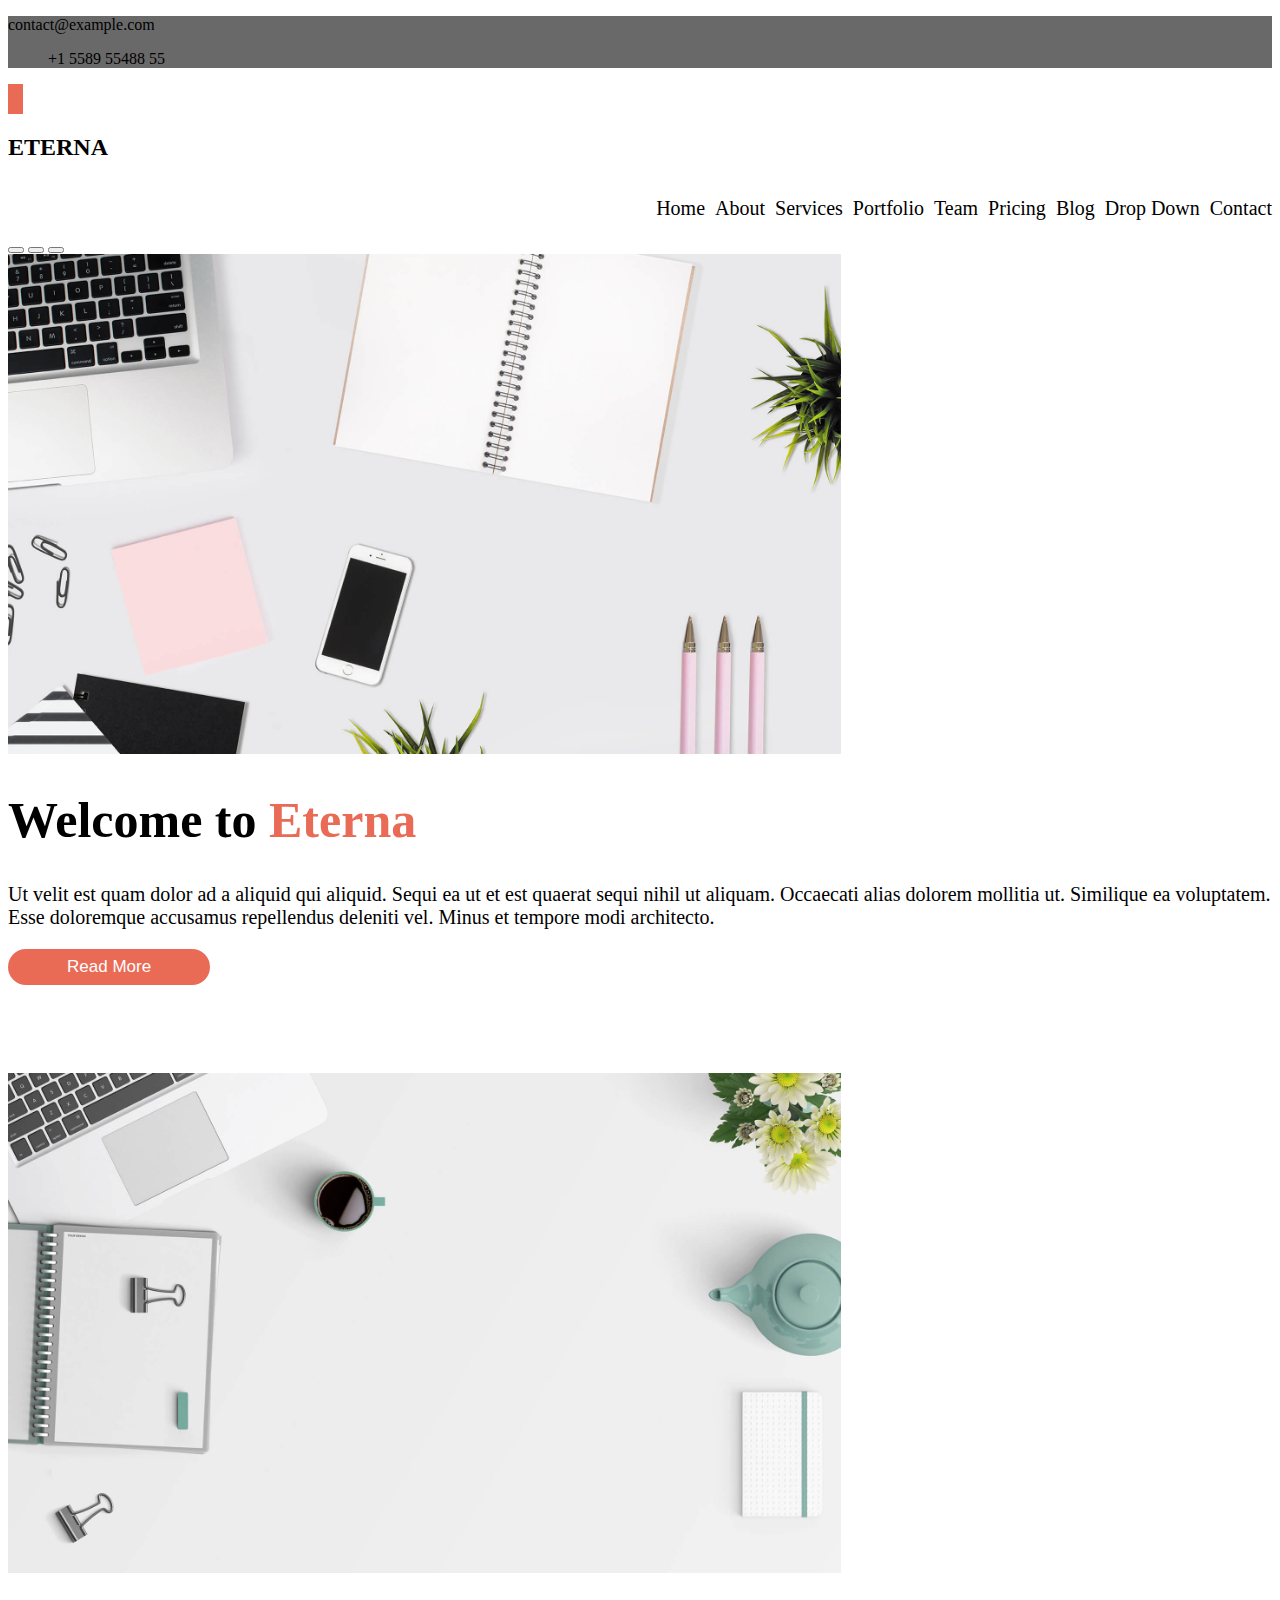
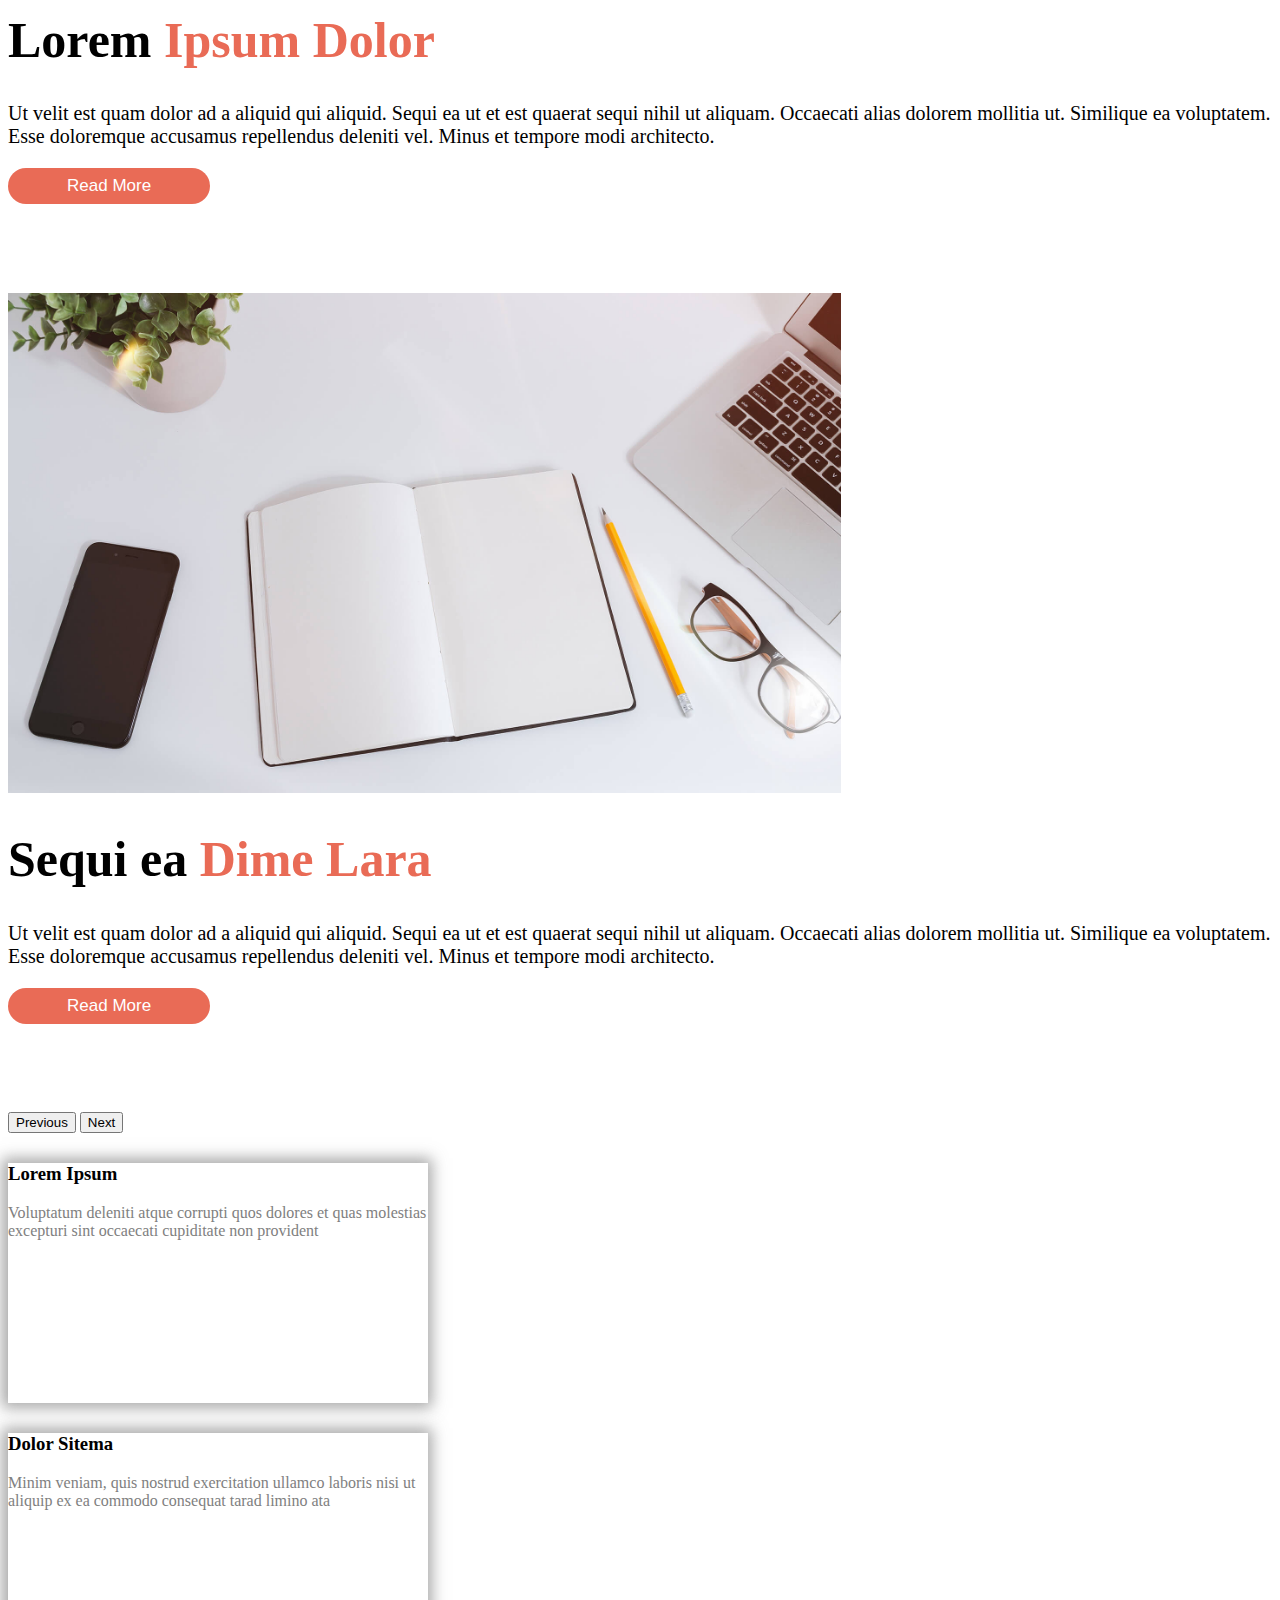
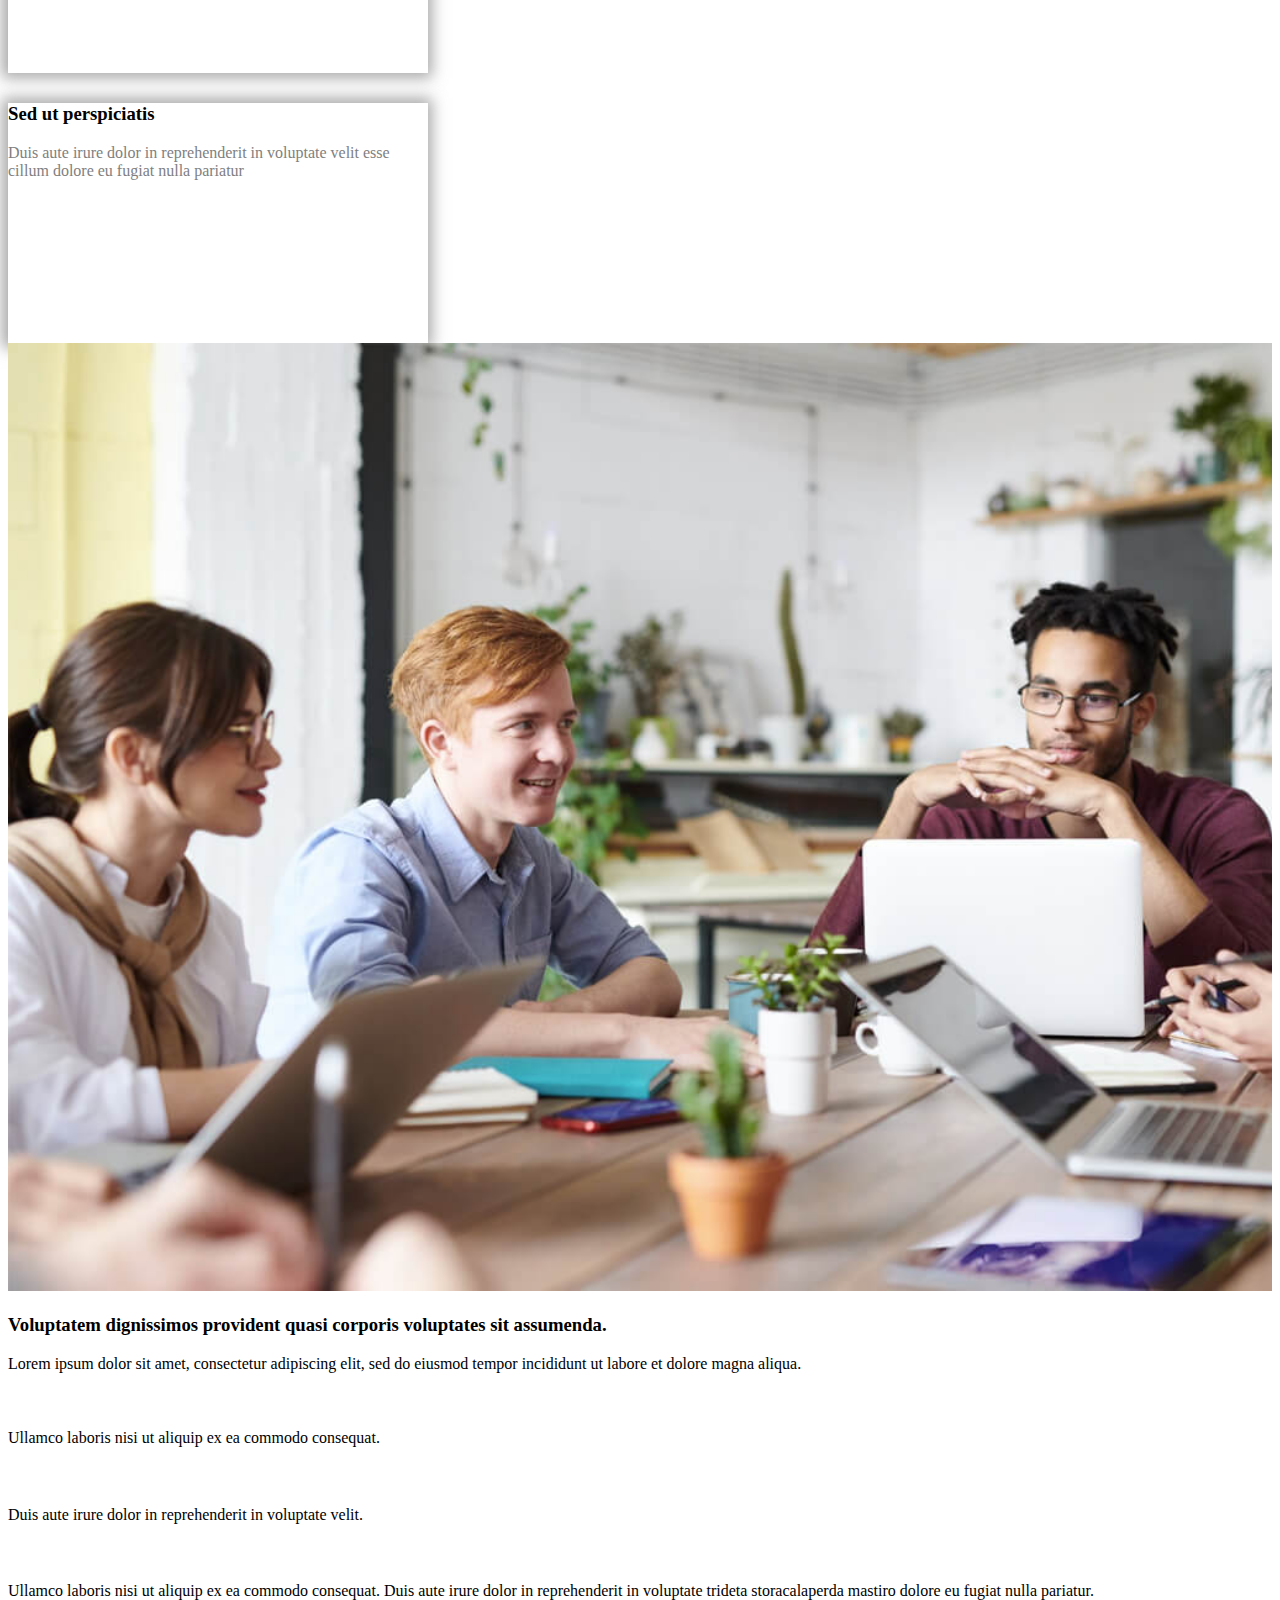
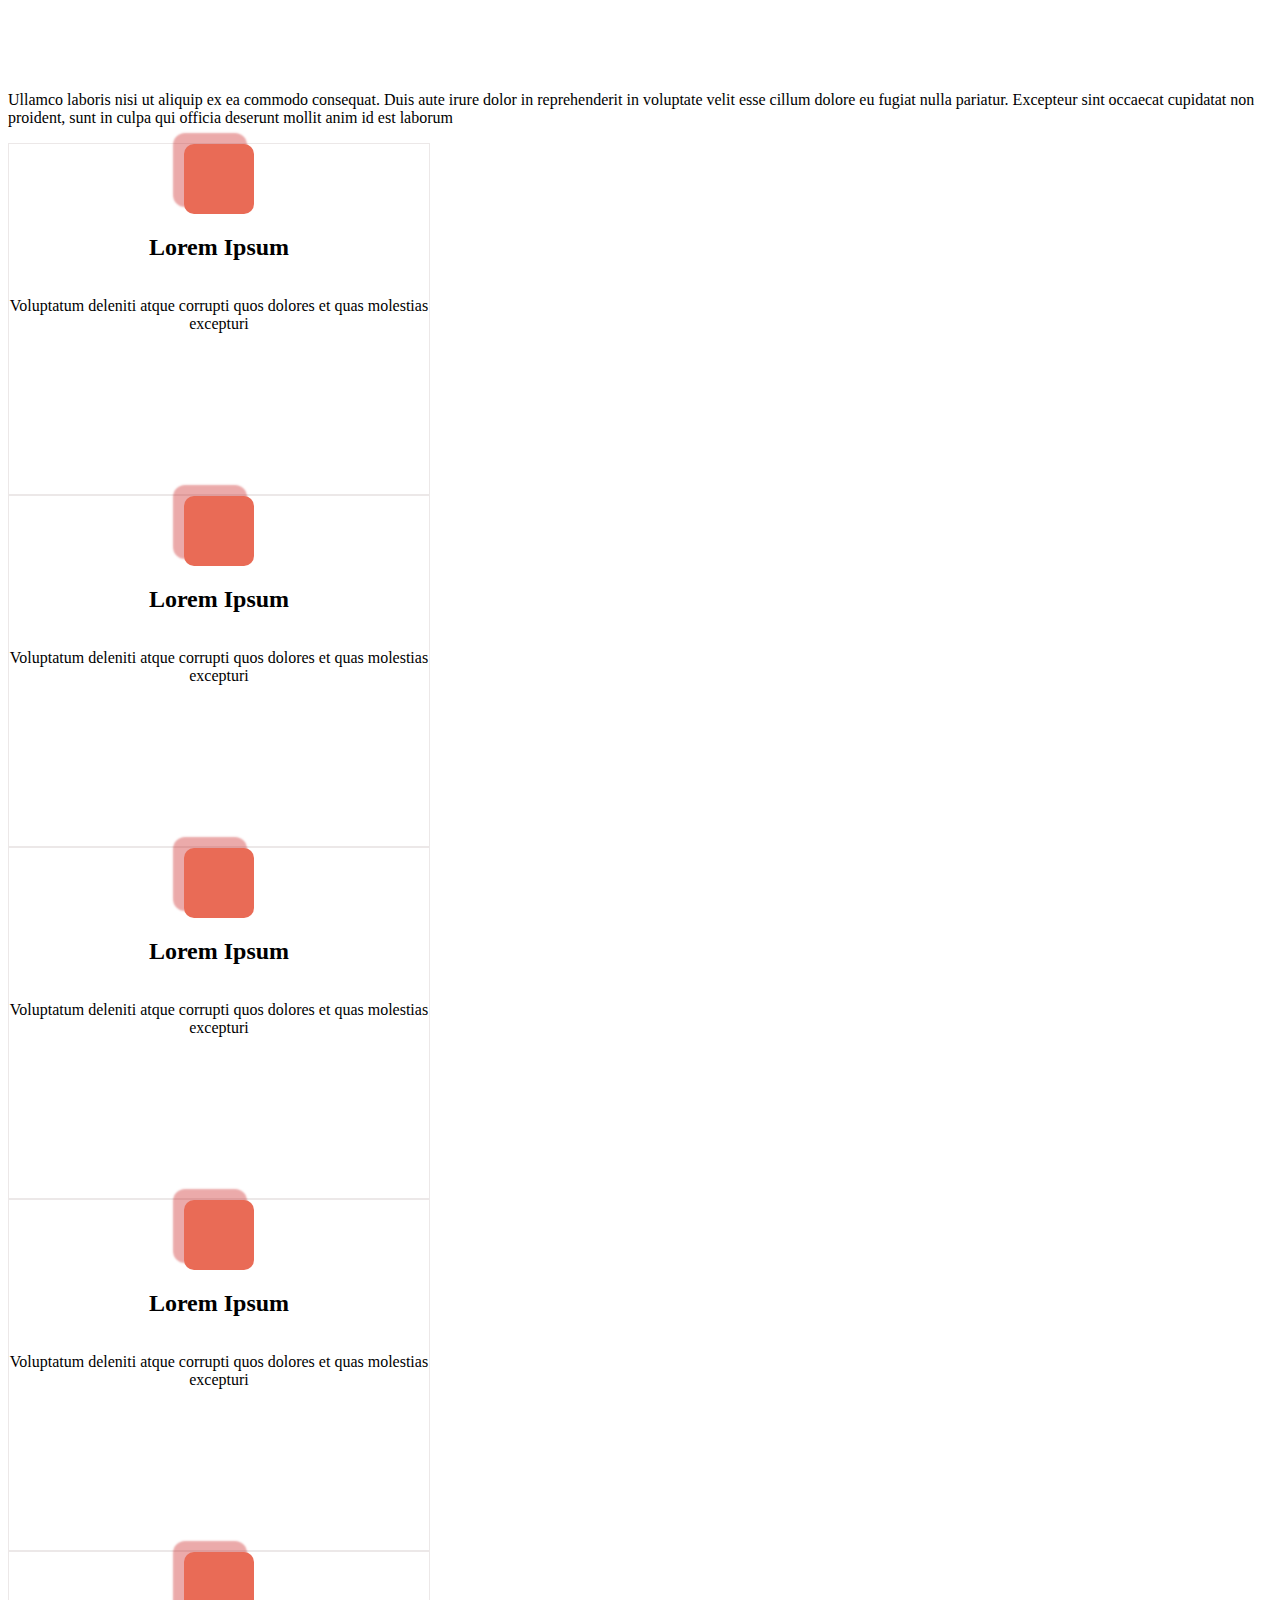
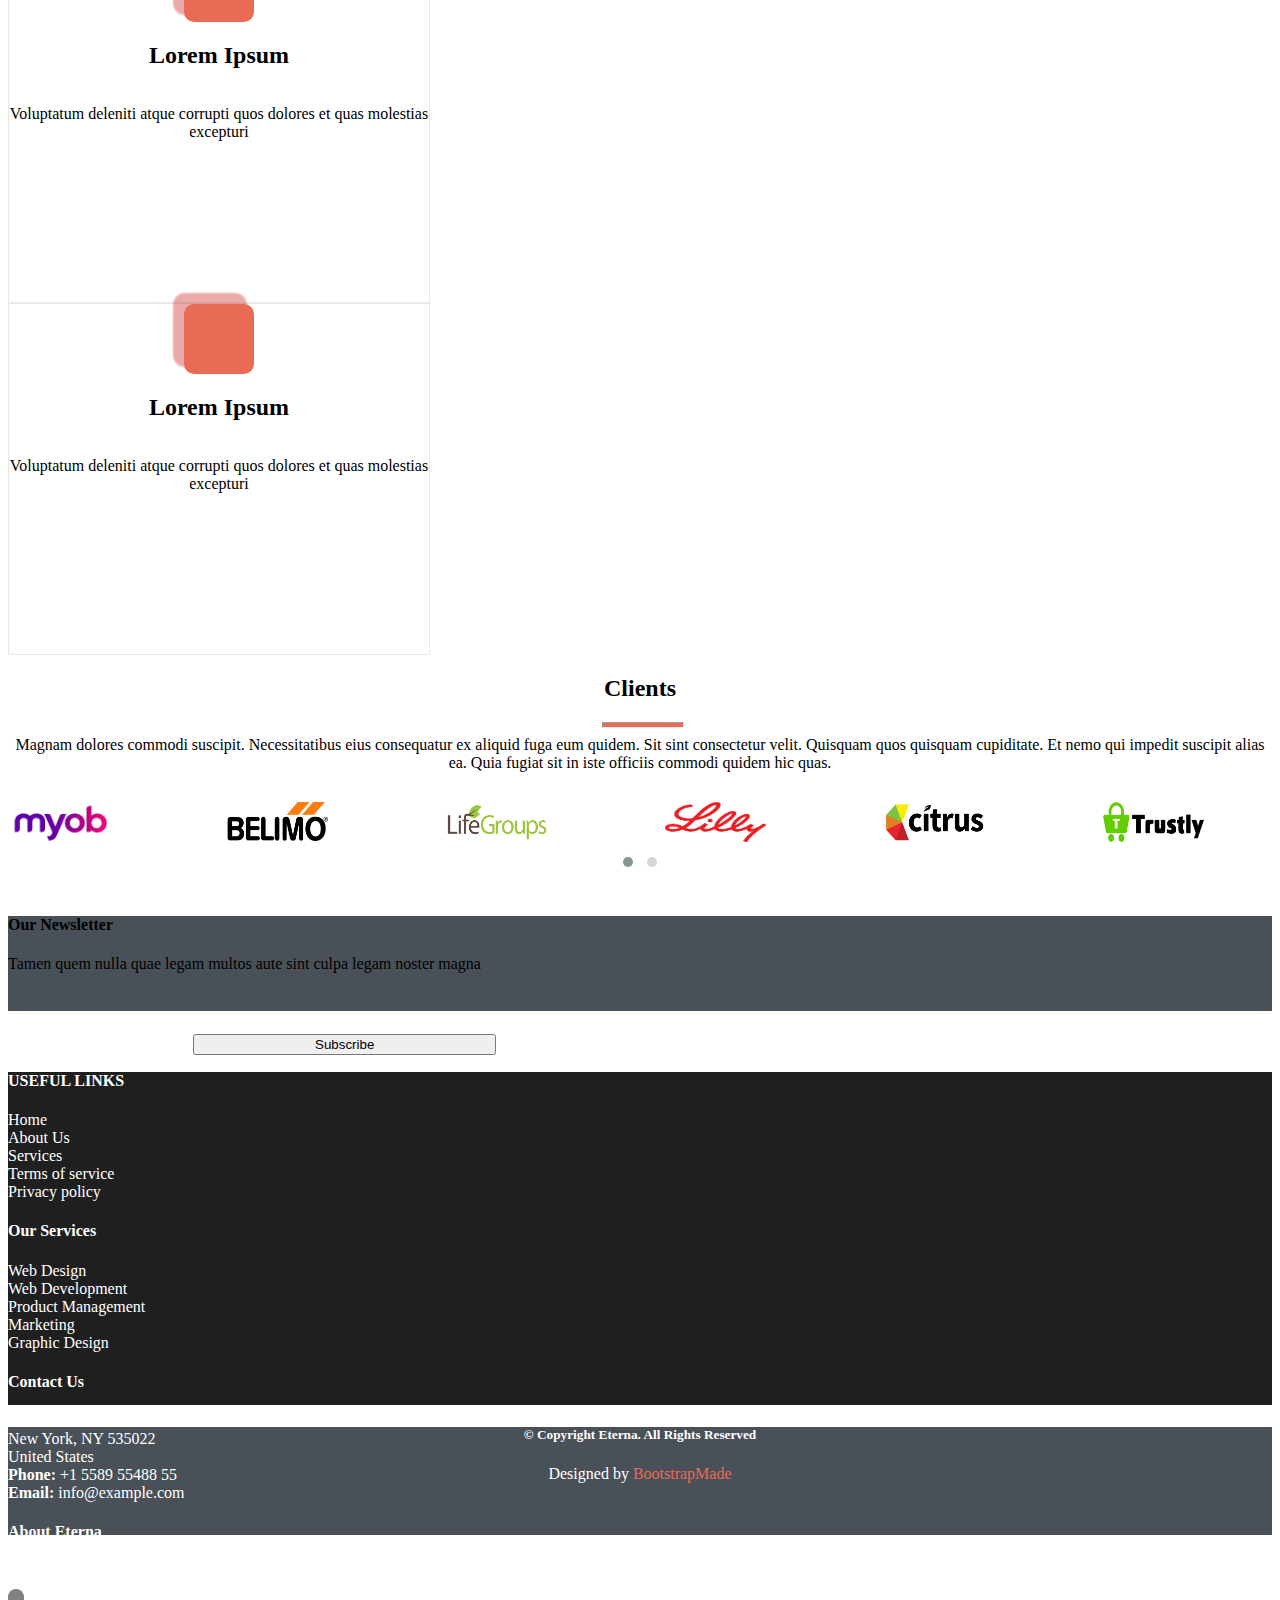
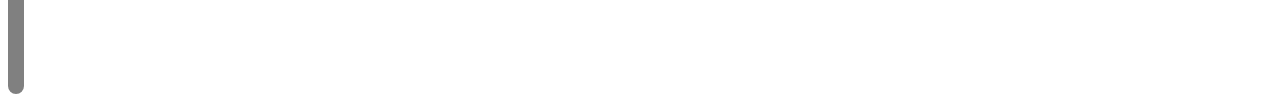
<file: Index.html>
<!DOCTYPE html>
<html lang="en">
<head>
    <meta charset="UTF-8">
    <meta http-equiv="X-UA-Compatible" content="IE=edge">
    <meta name="viewport" content="width=device-width, initial-scale=1.0">
    <link rel="stylesheet" href="https://cdnjs.cloudflare.com/ajax/libs/font-awesome/6.1.1/css/all.min.css" integrity="sha512-KfkfwYDsLkIlwQp6LFnl8zNdLGxu9YAA1QvwINks4PhcElQSvqcyVLLD9aMhXd13uQjoXtEKNosOWaZqXgel0g==" crossorigin="anonymous" referrerpolicy="no-referrer" />
    <link href="https://cdn.jsdelivr.net/npm/bootstrap@5.1.3/dist/css/bootstrap.min.css" rel="stylesheet" integrity="sha384-1BmE4kWBq78iYhFldvKuhfTAU6auU8tT94WrHftjDbrCEXSU1oBoqyl2QvZ6jIW3" crossorigin="anonymous">
    <link rel="stylesheet" href="./assets/scss/assets/css/owl.carousel.min.css">
    <link rel="stylesheet" href="./assets/scss/assets/css/owl.theme.default.min.css">
    <link rel="stylesheet" href="./assets/scss/assets/css/style.css">
    <title>Document</title>
</head>
<body>
    <!-- header section begin -->
    <header>
        <section class="header_top d-flex"> 
        <div class="container">
            <div class="row">        
                    <div class="col-lg-4 col-md-12 col-sm-12 header_contact d-flex justify-content-start mt-2">
                        <ul class="mail d-flex">
                            <li><i class="fa-regular fa-envelope"></i></li>
                            <li><a href="">contact@example.com</a></li>
                        </ul>
                        <ul class="tel d-flex">
                            <li><i class="fa-solid fa-mobile-screen-button"></i></li>
                            <li>+1 5589 55488 55</li>
                        </ul>
                    </div>
                    <div class="col-lg-8 social_media mt-2">
                        <ul class="social d-flex justify-content-end">
                            <li><a href=""><i class="fa-brands fa-twitter"></i></a></li>
                            <li><a href=""><i class="fa-brands fa-facebook"></i></a></li>
                            <li><a href=""><i class="fa-brands fa-instagram"></i></a></li>
                            <li><a href=""><i class="fa-brands fa-invision"></i></a></li>
                        </ul>
                    </div>
                </div>
            </section>
            <section class="header_nav d-flex justify-content-between">
                <div class="container">
                    <div class="row">
                        <div class="col-lg-4 logo d-flex justify-content-start">
                            <div class="line"></div>
                            <h2>ETERNA</h2>
                        </div>
                        <div class="col-lg-8 navbar">
                            <ul class="navbar_link">
                                <li><a href="Index.html">Home</a></li>
                                <li><a href="">About</a></li>
                                <li><a href="services.html">Services</a></li>
                                <li><a href="">Portfolio</a></li>
                                <li><a href="">Team</a></li>
                                <li><a href="">Pricing</a></li>
                                <li><a href="">Blog</a></li>
                                <li class="dropdown"><a href="">Drop Down<i class="fa-solid fa-angle-down"></i></a>
                                    <ul class="downmenu">
                                        <li><a href="">Drop Down 1</a></li>
                                        <li class="dropmenu"><a href="">Deep Drop Down<i class="fa-solid fa-angle-right"></i></a>
                                            <ul class="deepmenu">
                                                <li><a href="">Drop Down 1</a></li>
                                                <li><a href="">Drop Down 2</a></li>
                                            </ul>
                                        </li>
                                        <li><a href="">Drop Down 2</a></li>
                                    </ul>
                                </li>
                                <li><a href="">Contact</a></li>
                            </ul>
                        </div>
                    </div>
                </div>   
            </section>
    </header>
    <!-- header section end -->
    <!-- main section begin -->
    <main>
        <section id="slider">
            <div id="carouselExampleCaptions" class="carousel slide" data-bs-ride="carousel">
                <div class="carousel-indicators">
                  <button type="button" data-bs-target="#carouselExampleCaptions" data-bs-slide-to="0" class="active" aria-current="true" aria-label="Slide 1"></button>
                  <button type="button" data-bs-target="#carouselExampleCaptions" data-bs-slide-to="1" aria-label="Slide 2"></button>
                  <button type="button" data-bs-target="#carouselExampleCaptions" data-bs-slide-to="2" aria-label="Slide 3"></button>
                </div>
                <div class="carousel-inner">
                  <div class="carousel-item active">
                    <img src="./assets/IMG/slider-image/slide-1.jpg" class="d-block w-100" alt="...">
                    <div class="carousel-caption d-none d-md-block">
                      <h1>Welcome to <span>Eterna</span></h1>
                      <p>Ut velit est quam dolor ad a aliquid qui aliquid. Sequi ea ut et est quaerat sequi nihil ut aliquam. Occaecati alias dolorem mollitia ut. Similique ea voluptatem. Esse doloremque accusamus repellendus deleniti vel. Minus et tempore modi architecto.</p>
                      <button><a href="">Read More</a></button>
                    </div>
                  </div>
                  <div class="carousel-item">
                    <img src="./assets/IMG/slider-image/slide-2.jpg" class="d-block w-100" alt="...">
                    <div class="carousel-caption d-none d-md-block">
                      <h1>Lorem <span>Ipsum Dolor</span></h1>
                      <p>Ut velit est quam dolor ad a aliquid qui aliquid. Sequi ea ut et est quaerat sequi nihil ut aliquam. Occaecati alias dolorem mollitia ut. Similique ea voluptatem. Esse doloremque accusamus repellendus deleniti vel. Minus et tempore modi architecto.</p>
                      <button><a href="">Read More</a></button>
                    </div>
                  </div>
                  <div class="carousel-item">
                    <img src="./assets/IMG/slider-image/slide-3.jpg" class="d-block w-100" alt="...">
                    <div class="carousel-caption d-none d-md-block">
                      <h1>Sequi ea <span>Dime Lara</span></h1>
                      <p>Ut velit est quam dolor ad a aliquid qui aliquid. Sequi ea ut et est quaerat sequi nihil ut aliquam. Occaecati alias dolorem mollitia ut. Similique ea voluptatem. Esse doloremque accusamus repellendus deleniti vel. Minus et tempore modi architecto.</p>
                      <button><a href="">Read More</a></button>
                    </div>
                  </div>
                </div>
                <button class="carousel-control-prev" type="button" data-bs-target="#carouselExampleCaptions" data-bs-slide="prev">
                  <span class="carousel-control-prev-icon" aria-hidden="true"></span>
                  <span class="visually-hidden">Previous</span>
                </button>
                <button class="carousel-control-next" type="button" data-bs-target="#carouselExampleCaptions" data-bs-slide="next">
                  <span class="carousel-control-next-icon" aria-hidden="true"></span>
                  <span class="visually-hidden">Next</span>
                </button>
              </div>
         </section>
         <section id="cards">
                <div class="container">
                    <div class="row d-flex justify-content-between">
                        <div class="col-lg-4 box mt-5">
                            <div class="icons">
                                <i class="fa-solid fa-list-check"></i>
                            </div>
                            <div class="info">
                                <h3>Lorem Ipsum</h3>
                                <p>Voluptatum deleniti atque corrupti quos dolores et quas molestias excepturi sint occaecati cupiditate non provident</p>
                            </div>
                        </div>
                        <div class="col-lg-4 box mt-5">
                            <div class="icons">
                                <i class="fa-solid fa-chart-line"></i>
                            </div>
                            <div class="info">
                                <h3>Dolor Sitema</h3>
                                <p>Minim veniam, quis nostrud exercitation ullamco laboris nisi ut aliquip ex ea commodo consequat tarad limino ata</p>
                            </div>
                        </div>
                        <div class="col-lg-4 box mt-5">
                            <div class="icons">
                                <i class="fa-solid fa-binoculars"></i>
                            </div>
                            <div class="info">
                                <h3>Sed ut perspiciatis</h3>
                                <p>Duis aute irure dolor in reprehenderit in voluptate velit esse cillum dolore eu fugiat nulla pariatur</p>
                            </div>
                        </div>
                    </div>
                </div>
         </section>
         <section id="valuptatem">
            <div class="container">
                <div class="row mt-5">
                    <div class="col-lg-6">
                        <img src="./assets/IMG/valuptatem-image/about.jpg" width="100%" alt="">
                    </div>
                    <div class="col-lg-6 valup">
                        <div class="valuptitle">
                            <h3>Voluptatem dignissimos provident quasi corporis voluptates sit assumenda.</h3>
                            <p>Lorem ipsum dolor sit amet, consectetur adipiscing elit, sed do eiusmod tempor incididunt ut labore et dolore magna aliqua.</p>
                        </div>
                        <div class="valupicon">
                            <ul>
                                <li><i class="fa-regular fa-circle-check"></i>Ullamco laboris nisi ut aliquip ex ea commodo consequat.</li>
                                <li><i class="fa-regular fa-circle-check"></i>Duis aute irure dolor in reprehenderit in voluptate velit.</li>
                                <li><i class="fa-regular fa-circle-check"></i>Ullamco laboris nisi ut aliquip ex ea commodo consequat. Duis aute irure dolor in reprehenderit in voluptate trideta storacalaperda mastiro dolore eu fugiat nulla pariatur.</li>
                            </ul>
                        </div>
                        <div class="valupinfo">
                            <p>Ullamco laboris nisi ut aliquip ex ea commodo consequat. Duis aute irure dolor in reprehenderit in voluptate velit esse cillum dolore eu fugiat nulla pariatur. Excepteur sint occaecat cupidatat non proident, sunt in culpa qui officia deserunt mollit anim id est laborum</p>
                        </div>
                    </div>
                </div>
            </div>
         </section>
         <section class="menu mt-2 d-flex justify-content-between">
            <div class="container">
                <div class="row d-flex justify-content-between mt-5">
                    <div class="col-lg-4 col-md-6 col-sm-12">
                    <div class="box">
                        <div class="basket mt-5">
                                <div class="icon">
                                    <i class="fa-solid fa-basketball"></i>
                                </div>
                                <div class="title mt-2">
                                    <h2>Lorem Ipsum</h2>
                                </div>
                                <div class="description mt-2">
                                    <p>Voluptatum deleniti atque corrupti quos dolores et quas molestias excepturi</p>
                                </div>
                            </div>
                        </div>
                    </div>
                    <div class="col-lg-4 col-md-6 col-sm-12">
                    <div class="box">
                        <div class="basket mt-5">
                                <div class="icon">
                                    <i class="fa-solid fa-earth-americas"></i>
                                </div>
                                <div class="title mt-2">
                                    <h2>Lorem Ipsum</h2>
                                </div>
                                <div class="description mt-2">
                                    <p>Voluptatum deleniti atque corrupti quos dolores et quas molestias excepturi</p>
                                </div>
                            </div>
                        </div>
                    </div>
                    <div class="col-lg-4 col-md-6 col-sm-12">
                        <div class="box">
                            <div class="basket mt-5">
                                <div class="icon">
                                    <i class="fa-solid fa-gauge"></i>
                                </div>
                                <div class="title mt-2">
                                    <h2>Lorem Ipsum</h2>
                                </div>
                                <div class="description mt-2">
                                    <p>Voluptatum deleniti atque corrupti quos dolores et quas molestias excepturi</p>
                                </div>
                            </div>
                        </div>
                    </div>
                    <div class="col-lg-4 col-md-6 col-sm-12">
                        <div class="box mt-3">
                            <div class="basket mt-5">
                                <div class="icon">
                                    <i class="fa-regular fa-file-lines"></i>
                                </div>
                                <div class="title mt-2">
                                    <h2>Lorem Ipsum</h2>
                                </div>
                                <div class="description mt-2">
                                    <p>Voluptatum deleniti atque corrupti quos dolores et quas molestias excepturi</p>
                                </div>
                            </div>
                        </div>
                    </div>
                    <div class="col-lg-4 col-md-6 col-sm-12">
                        <div class="box mt-3">
                            <div class="basket mt-5">
                                <div class="icon">
                                    <i class="fa-solid fa-place-of-worship"></i>
                                </div>
                                <div class="title mt-2">
                                    <h2>Lorem Ipsum</h2>
                                </div>
                                <div class="description mt-2">
                                    <p>Voluptatum deleniti atque corrupti quos dolores et quas molestias excepturi</p>
                                </div>
                            </div>
                        </div>
                    </div>
                    <div class="col-lg-4 col-md-6 col-sm-12">
                        <div class="box mt-3">
                            <div class="basket mt-5">
                                <div class="icon">
                                    <i class="fa-solid fa-basketball"></i>
                                </div>
                                <div class="title mt-2">
                                    <h2>Lorem Ipsum</h2>
                                </div>
                                <div class="description mt-2">
                                    <p>Voluptatum deleniti atque corrupti quos dolores et quas molestias excepturi</p>
                                </div>
                            </div>
                        </div>
                    </div>
                </div>
            </div>
        </section>
        <section class="skills mt-3">
            <div class="container">
                <div class="row">
                    <div class="col-lg-12 col-md-12 col-sm-12">
                        <div class="skil">
                            <h2>Clients</h2>
                        </div>
                        <hr>
                        <div class="Magnam">
                            Magnam dolores commodi suscipit. Necessitatibus eius consequatur ex aliquid fuga eum quidem. Sit sint consectetur velit. Quisquam quos quisquam cupiditate. Et nemo qui impedit suscipit alias ea. Quia fugiat sit in iste officiis commodi quidem hic quas.
                        </div>
                    </div>
                    </div>
            </div>
        </section>
        <section id="brand">
            <div class="container">
                <div class="row">
                    <div class="col-lg-12">
                        <div class="owl-carousel owl-theme">
                            <div class="item"><img src="./assets/IMG/main-brand/client-1.png" alt=""></div>
                            <div class="item"><img src="./assets/IMG/main-brand/client-2.png" alt=""></div>
                            <div class="item"><img src="./assets/IMG/main-brand/client-3.png" alt=""></div>
                            <div class="item"><img src="./assets/IMG/main-brand/client-4.png" alt=""></div>
                            <div class="item"><img src="./assets/IMG/main-brand/client-5.png" alt=""></div>
                            <div class="item"><img src="./assets/IMG/main-brand/client-6.png" alt=""></div>
                            <div class="item"><img src="./assets/IMG/main-brand/client-7.png" alt=""></div>
                            <div class="item"><img src="./assets/IMG/main-brand/client-8.png" alt=""></div>
                        </div>
                    </div>
                </div>
            </div>
        </section>
    </main>
    <!-- main section end -->

    <!-- footer section begin -->
    <footer>
        <section id="subscribe">
            <div class="container">
                <div class="row subscribeTop">
                    <div class="description col-lg-6 col-md-12 col-sm-12">
                        <h4>Our Newsletter</h4>
                        <p>Tamen quem nulla quae legam multos aute sint culpa legam noster magna</p>
                    </div>
                    <div class="col-lg-6 col-md-12 col-sm-12 mt-4 input w-50 border border-info rounded-pill">
                        <input type="text" class="w-75">
                        <button class="btn btn-danger mb-2 rounded-pill">Subscribe</button>
                    </div>
                </div>
            </div>
        </section>
        <section id="footer_navbar">
            <div class="container">
                <div class="row">
                    <div class="col-lg-3 col-md-6 col-sm-12 navbar_footeer mt-5">
                        <h4>USEFUL LINKS</h4>
                        <ul>
                            <li><i class="fa-solid fa-angle-right"></i><a href="">Home</a></li>
                            <li><i class="fa-solid fa-angle-right"></i><a href="">About Us</a></li>
                            <li><i class="fa-solid fa-angle-right"></i><a href="">Services</a></li>
                            <li><i class="fa-solid fa-angle-right"></i><a href="">Terms of service</a></li>
                            <li><i class="fa-solid fa-angle-right"></i><a href="">Privacy policy</a></li>
                        </ul>
                    </div>
                    <div class="col-lg-3 col-md-6 col-sm-12 navbar_footeer mt-5">
                        <h4>Our Services</h4>
                        <ul>
                            <li><i class="fa-solid fa-angle-right"></i><a href="">Web Design</a></li>
                            <li><i class="fa-solid fa-angle-right"></i><a href="">Web Development</a></li>
                            <li><i class="fa-solid fa-angle-right"></i><a href="">Product Management</a></li>
                            <li><i class="fa-solid fa-angle-right"></i><a href="">Marketing</a></li>
                            <li><i class="fa-solid fa-angle-right"></i><a href="">Graphic Design</a></li>
                        </ul>
                    </div>
                    <div class="col-lg-3 col-md-6 col-sm-12 navbar_footeer mt-5">
                        <h4>Contact Us</h4>
                        <ul>
                            <li>A108 Adam Street</li>
                            <li>New York, NY 535022</li>
                            <li>United States</li>
                            <li><strong>Phone:</strong> +1 5589 55488 55</li>
                            <li><strong>Email:</strong> info@example.com</li>
                        </ul>
                    </div>
                    <div class="col-lg-3 col-md-6 col-sm-12 navbar_footeer mt-5">
                        <h4>About Eterna</h4>
                        <p>Cras fermentum odio eu feugiat lide par naso tierra. Justo eget nada terra videa magna derita valies darta donna mare fermentum iaculis eu non diam phasellus.</p>
                        <ul class="socmed w-75 d-flex justify-content-around">
                            <li><a href=""><i class="fa-brands fa-twitter"></i></a></li>
                            <li><a href=""><i class="fa-brands fa-facebook"></i></a></li>
                            <li><a href=""><i class="fa-brands fa-instagram"></i></a></li>
                            <li><a href=""><i class="fa-brands fa-skype"></i></a></li>
                            <li><a href=""><i class="fa-brands fa-invision"></i></a></li>
                        </ul>
                    </div>
                </div>
            </div>
        </section>
        <section id="footerend">
            <div class="container">
                <div class="row">
                    <div class="col-lg-12 copyright">
                        <h5>© Copyright <strong>Eterna</strong>. All Rights Reserved</h5>
                        <p>Designed by <a href="">BootstrapMade</a></p>
                    </div>
                </div>
            </div>

        </section>
    </footer>
    <!-- footer section end -->
    
    <script src="https://cdnjs.cloudflare.com/ajax/libs/jquery/3.6.0/jquery.min.js" integrity="sha512-894YE6QWD5I59HgZOGReFYm4dnWc1Qt5NtvYSaNcOP+u1T9qYdvdihz0PPSiiqn/+/3e7Jo4EaG7TubfWGUrMQ==" crossorigin="anonymous" referrerpolicy="no-referrer"></script>
    <script src="https://cdn.jsdelivr.net/npm/bootstrap@5.1.3/dist/js/bootstrap.bundle.min.js" integrity="sha384-ka7Sk0Gln4gmtz2MlQnikT1wXgYsOg+OMhuP+IlRH9sENBO0LRn5q+8nbTov4+1p" crossorigin="anonymous"></script>
    <script src="./assets/JS/owl.carousel.min.js"></script>
    <script src="./assets/JS/style.js"></script>
</body>
</html>
</file>
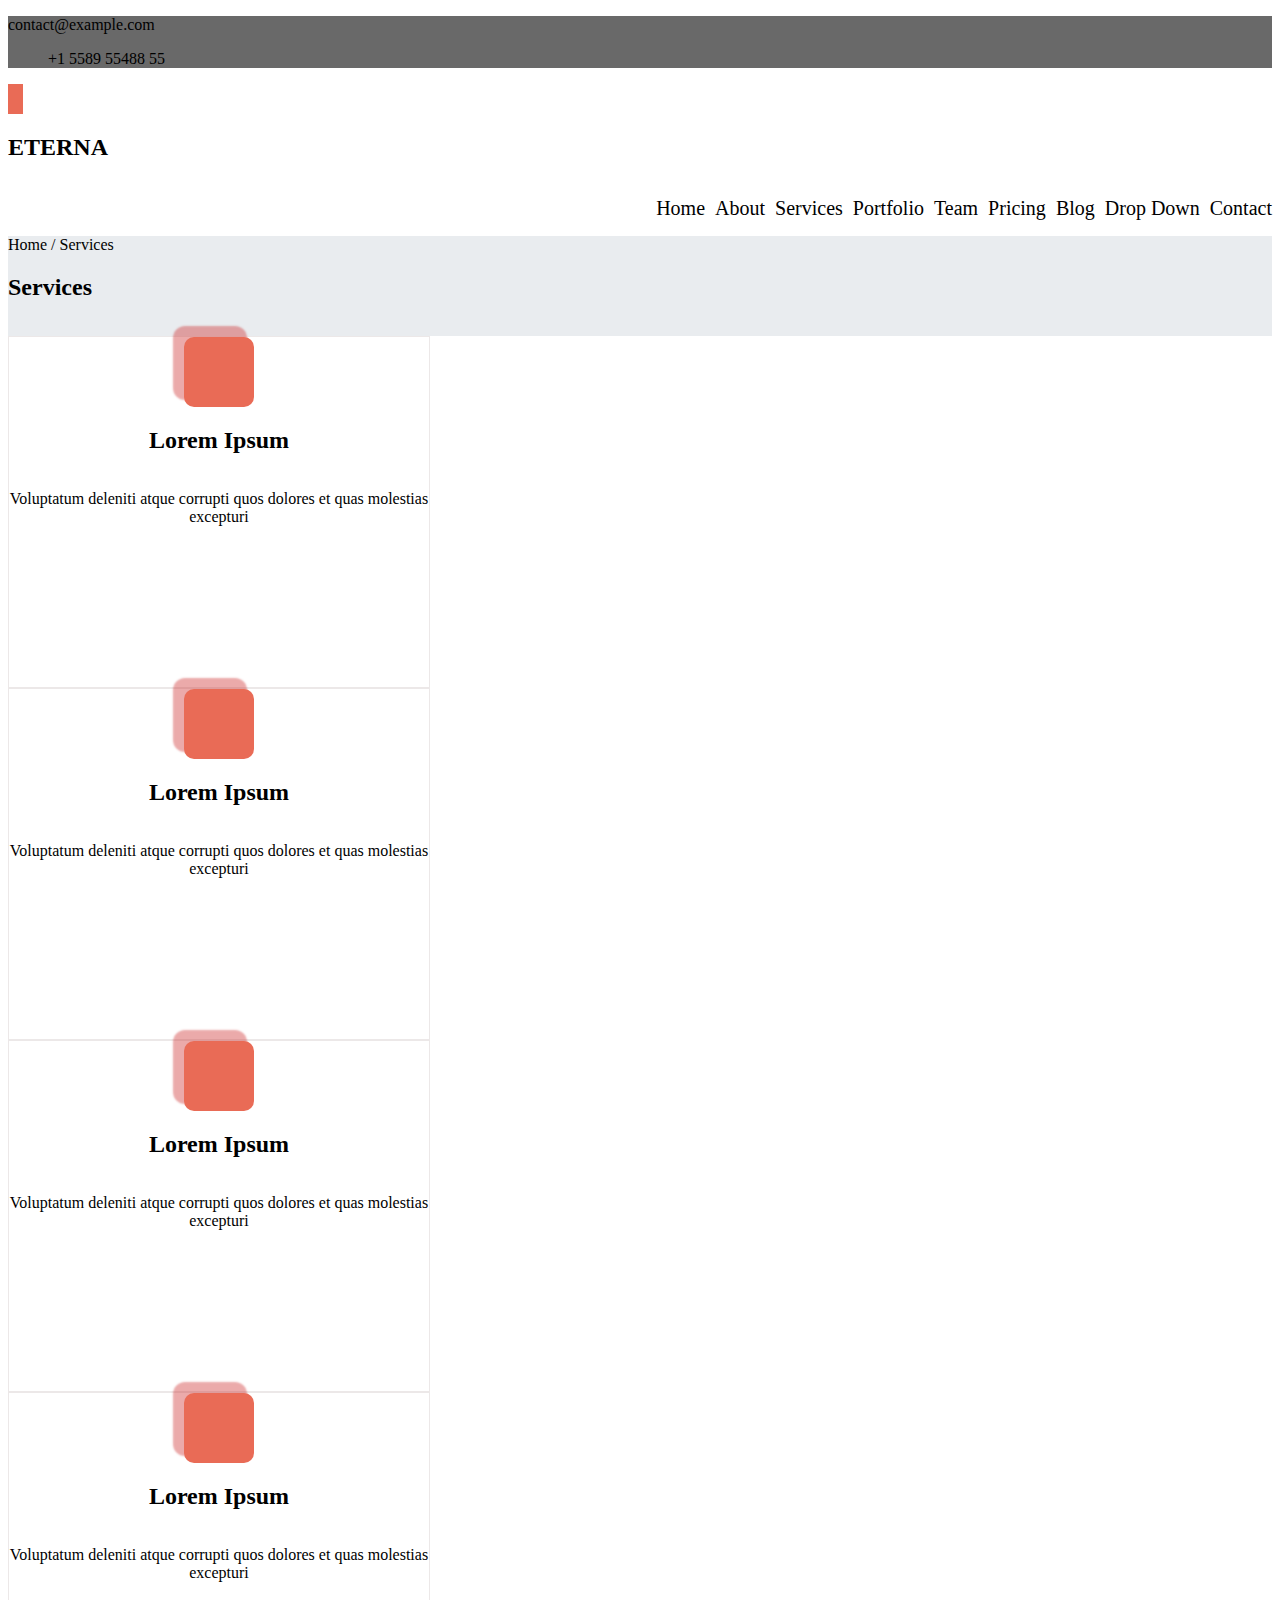
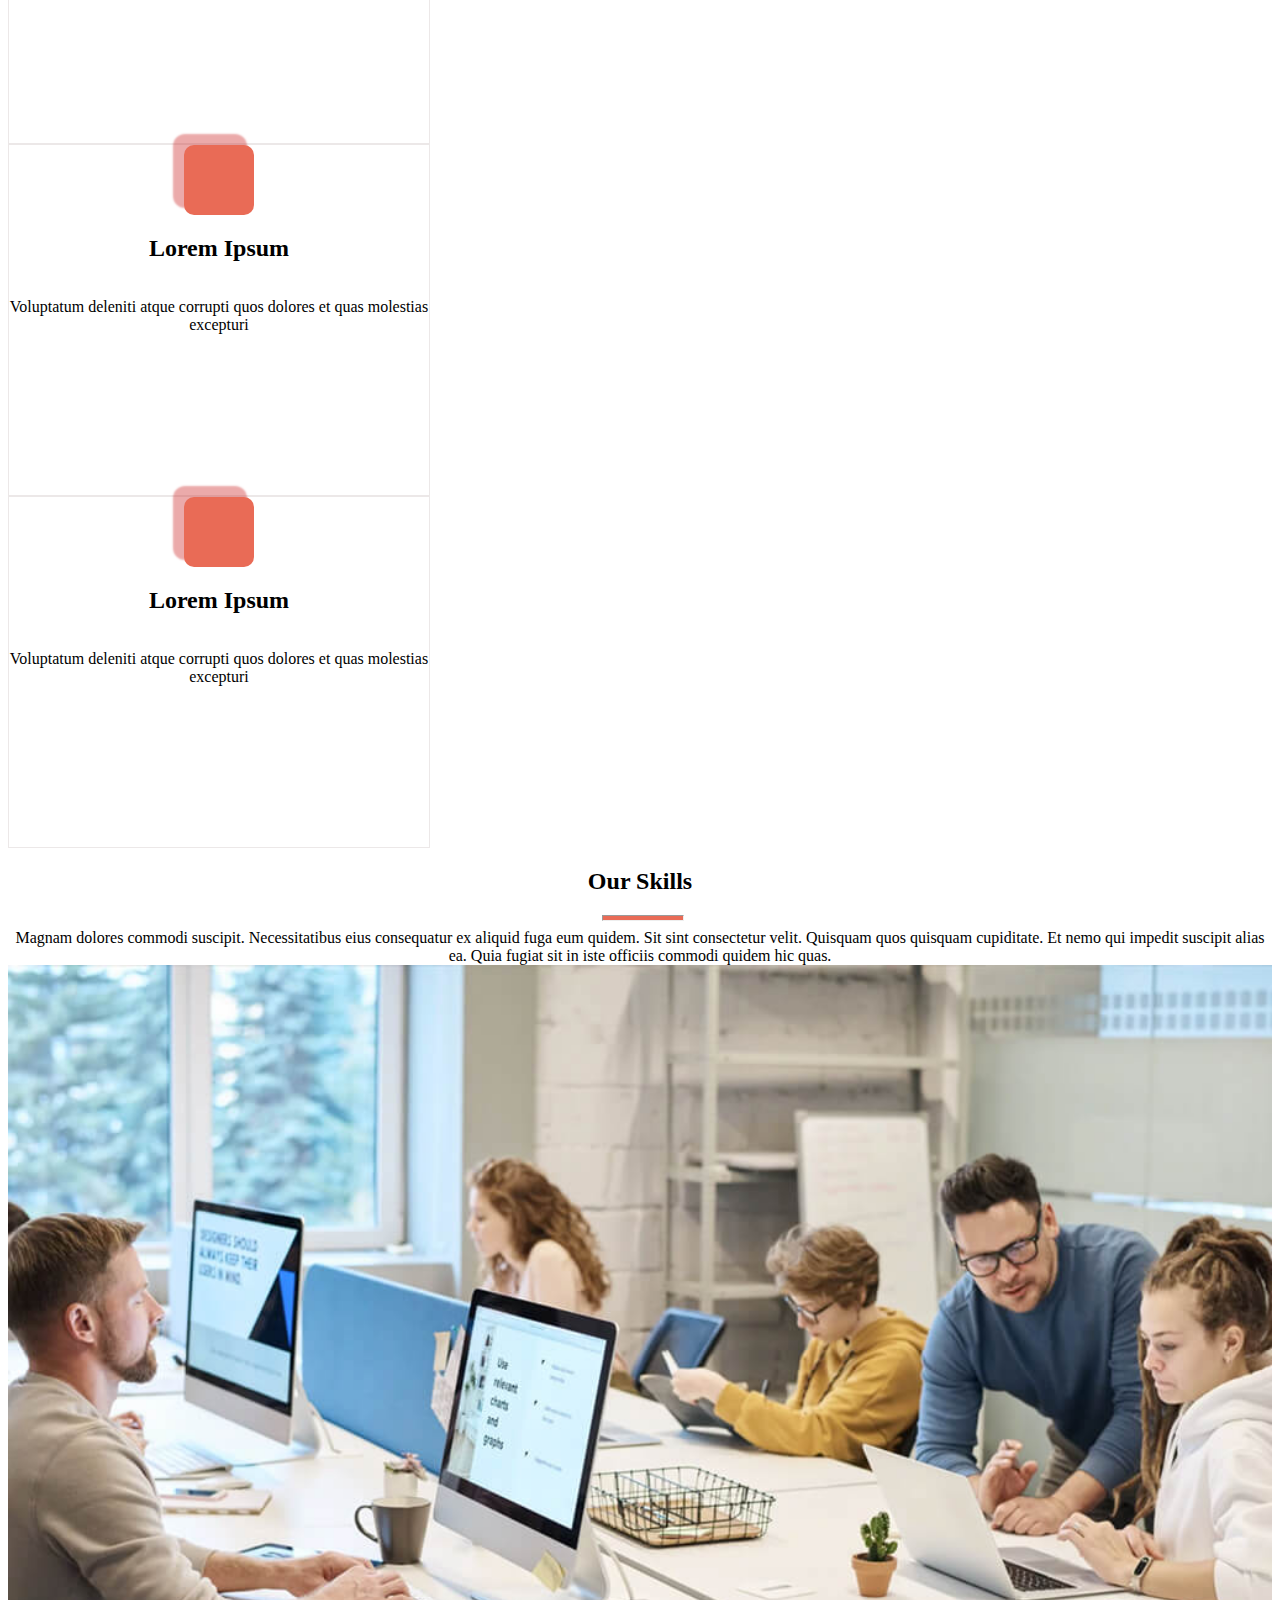
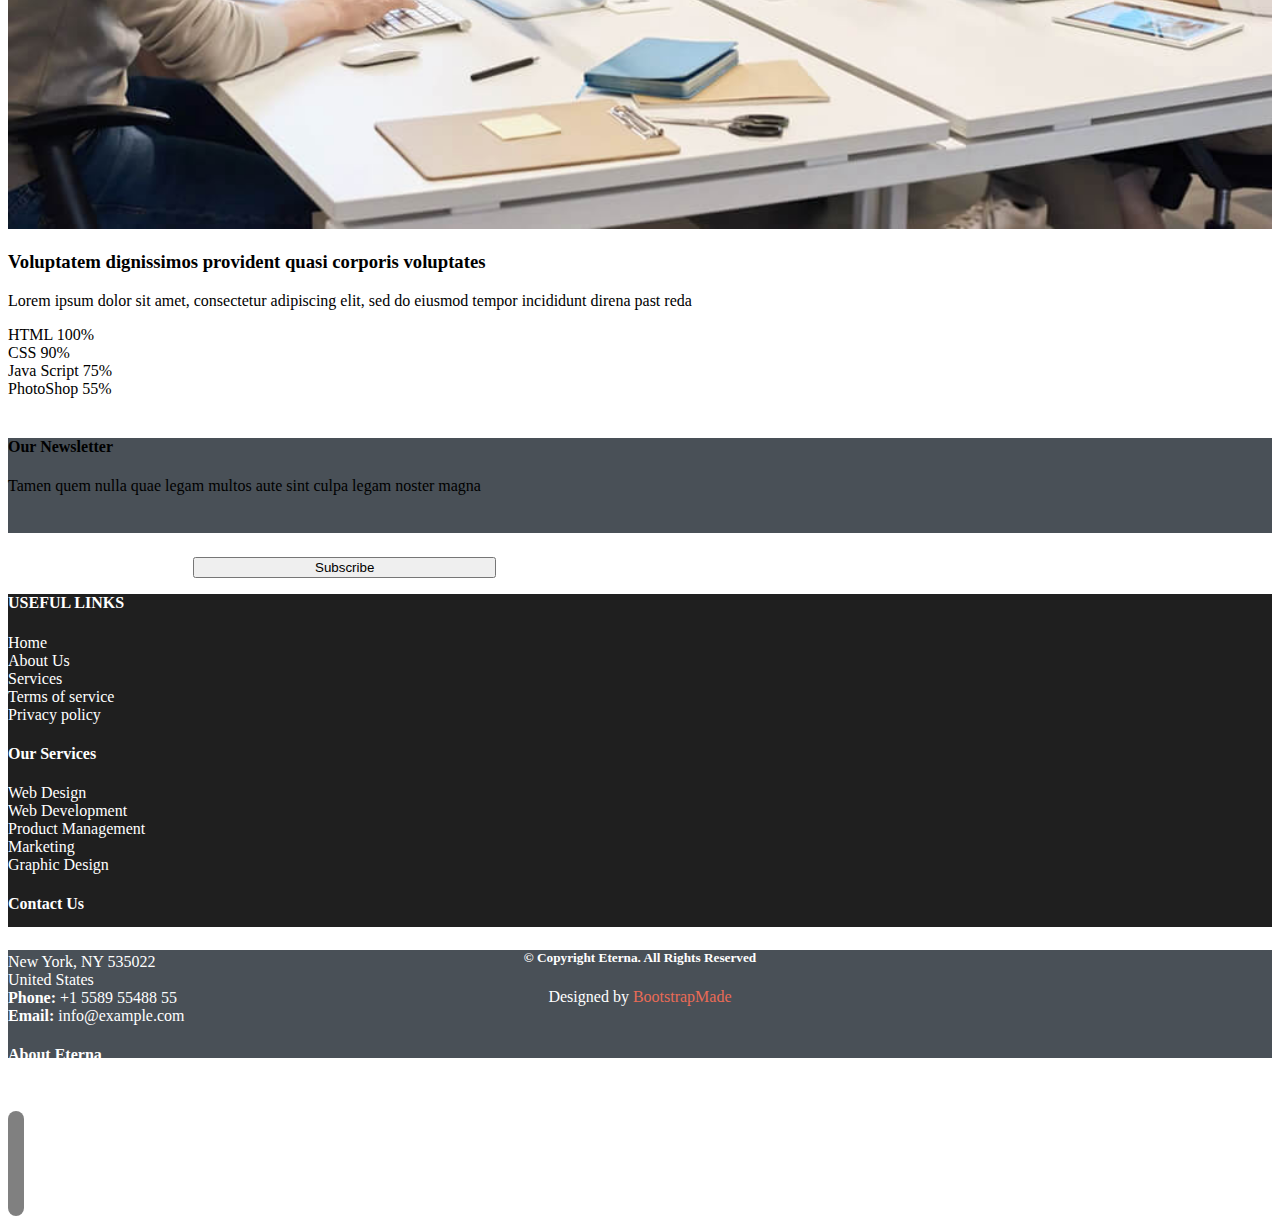
<file: services.html>
<!DOCTYPE html>
<html lang="en">
<head>
    <meta charset="UTF-8">
    <meta http-equiv="X-UA-Compatible" content="IE=edge">
    <meta name="viewport" content="width=device-width, initial-scale=1.0">
    <link rel="stylesheet" href="https://cdnjs.cloudflare.com/ajax/libs/font-awesome/6.1.1/css/all.min.css" integrity="sha512-KfkfwYDsLkIlwQp6LFnl8zNdLGxu9YAA1QvwINks4PhcElQSvqcyVLLD9aMhXd13uQjoXtEKNosOWaZqXgel0g==" crossorigin="anonymous" referrerpolicy="no-referrer" />
    <link href="https://cdn.jsdelivr.net/npm/bootstrap@5.1.3/dist/css/bootstrap.min.css" rel="stylesheet" integrity="sha384-1BmE4kWBq78iYhFldvKuhfTAU6auU8tT94WrHftjDbrCEXSU1oBoqyl2QvZ6jIW3" crossorigin="anonymous">
    <link rel="stylesheet" href="./assets/scss/assets/css/style.css">
    <title>Document</title>
</head>
<body>
    <!-- header-section-begin -->
    <header>
        <section class="header_top d-flex"> 
        <div class="container">
            <div class="row">        
                    <div class="col-lg-4 col-md-12 col-sm-12 header_contact d-flex justify-content-start mt-2">
                        <ul class="mail d-flex">
                            <li><i class="fa-regular fa-envelope"></i></li>
                            <li><a href="">contact@example.com</a></li>
                        </ul>
                        <ul class="tel d-flex">
                            <li><i class="fa-solid fa-mobile-screen-button"></i></li>
                            <li>+1 5589 55488 55</li>
                        </ul>
                    </div>
                    <div class="col-lg-8 social_media mt-2">
                        <ul class="social d-flex justify-content-end">
                            <li><a href=""><i class="fa-brands fa-twitter"></i></a></li>
                            <li><a href=""><i class="fa-brands fa-facebook"></i></a></li>
                            <li><a href=""><i class="fa-brands fa-instagram"></i></a></li>
                            <li><a href=""><i class="fa-brands fa-invision"></i></a></li>
                        </ul>
                    </div>
                </div>
            </section>
            <section class="header_nav d-flex justify-content-between">
                <div class="container">
                    <div class="row">
                        <div class="col-lg-4 logo d-flex justify-content-start">
                            <div class="line"></div>
                            <h2>ETERNA</h2>
                        </div>
                        <div class="col-lg-8 navbar">
                            <ul class="navbar_link">
                                <li><a href="Index.html">Home</a></li>
                                <li><a href="">About</a></li>
                                <li><a href="services.html">Services</a></li>
                                <li><a href="">Portfolio</a></li>
                                <li><a href="">Team</a></li>
                                <li><a href="">Pricing</a></li>
                                <li><a href="">Blog</a></li>
                                <li class="dropdown"><a href="">Drop Down<i class="fa-solid fa-angle-down"></i></a>
                                    <ul class="downmenu">
                                        <li><a href="">Drop Down 1</a></li>
                                        <li class="dropmenu"><a href="">Deep Drop Down<i class="fa-solid fa-angle-right"></i></a>
                                            <ul class="deepmenu">
                                                <li><a href="">Drop Down 1</a></li>
                                                <li><a href="">Drop Down 2</a></li>
                                            </ul>
                                        </li>
                                        <li><a href="">Drop Down 2</a></li>
                                    </ul>
                                </li>
                                <li><a href="">Contact</a></li>
                            </ul>
                        </div>
                    </div>
                </div>   
            </section>
    </header>
    <!-- header section end -->

    <!-- main section begin -->
    <main>
        <section class="services">
            <div class="container">
                <div class="row">
                    <div class="col-lg-4 col-md-4 col-sm-4 home">
                        <span>Home / Services</span>
                         <h2>Services</h2>
                    </div>
                </div>
            </div>
        </section>
        <section class="menu mt-2 d-flex justify-content-between">
            <div class="container">
                <div class="row d-flex justify-content-between">
                    <div class="col-lg-4 col-md-6 col-sm-12">
                    <div class="box">
                        <div class="basket mt-5">
                                <div class="icon">
                                    <i class="fa-solid fa-basketball"></i>
                                </div>
                                <div class="title mt-2">
                                    <h2>Lorem Ipsum</h2>
                                </div>
                                <div class="description mt-2">
                                    <p>Voluptatum deleniti atque corrupti quos dolores et quas molestias excepturi</p>
                                </div>
                            </div>
                        </div>
                    </div>
                    <div class="col-lg-4 col-md-6 col-sm-12">
                    <div class="box">
                        <div class="basket mt-5">
                                <div class="icon">
                                    <i class="fa-solid fa-earth-americas"></i>
                                </div>
                                <div class="title mt-2">
                                    <h2>Lorem Ipsum</h2>
                                </div>
                                <div class="description mt-2">
                                    <p>Voluptatum deleniti atque corrupti quos dolores et quas molestias excepturi</p>
                                </div>
                            </div>
                        </div>
                    </div>
                    <div class="col-lg-4 col-md-6 col-sm-12">
                        <div class="box">
                            <div class="basket mt-5">
                                <div class="icon">
                                    <i class="fa-solid fa-gauge"></i>
                                </div>
                                <div class="title mt-2">
                                    <h2>Lorem Ipsum</h2>
                                </div>
                                <div class="description mt-2">
                                    <p>Voluptatum deleniti atque corrupti quos dolores et quas molestias excepturi</p>
                                </div>
                            </div>
                        </div>
                    </div>
                    <div class="col-lg-4 col-md-6 col-sm-12">
                        <div class="box mt-3">
                            <div class="basket mt-5">
                                <div class="icon">
                                    <i class="fa-regular fa-file-lines"></i>
                                </div>
                                <div class="title mt-2">
                                    <h2>Lorem Ipsum</h2>
                                </div>
                                <div class="description mt-2">
                                    <p>Voluptatum deleniti atque corrupti quos dolores et quas molestias excepturi</p>
                                </div>
                            </div>
                        </div>
                    </div>
                    <div class="col-lg-4 col-md-6 col-sm-12">
                        <div class="box mt-3">
                            <div class="basket mt-5">
                                <div class="icon">
                                    <i class="fa-solid fa-place-of-worship"></i>
                                </div>
                                <div class="title mt-2">
                                    <h2>Lorem Ipsum</h2>
                                </div>
                                <div class="description mt-2">
                                    <p>Voluptatum deleniti atque corrupti quos dolores et quas molestias excepturi</p>
                                </div>
                            </div>
                        </div>
                    </div>
                    <div class="col-lg-4 col-md-6 col-sm-12">
                        <div class="box mt-3">
                            <div class="basket mt-5">
                                <div class="icon">
                                    <i class="fa-solid fa-basketball"></i>
                                </div>
                                <div class="title mt-2">
                                    <h2>Lorem Ipsum</h2>
                                </div>
                                <div class="description mt-2">
                                    <p>Voluptatum deleniti atque corrupti quos dolores et quas molestias excepturi</p>
                                </div>
                            </div>
                        </div>
                    </div>
                </div>
            </div>
        </section>
        <section class="skills mt-3">
            <div class="container">
                <div class="row">
                    <div class="col-lg-12 col-md-12 col-sm-12">
                        <div class="skil">
                            <h2>Our Skills</h2>
                        </div>
                        <hr>
                        <div class="Magnam">
                            Magnam dolores commodi suscipit. Necessitatibus eius consequatur ex aliquid fuga eum quidem. Sit sint
                            consectetur velit. Quisquam quos quisquam cupiditate. Et nemo qui impedit suscipit alias ea. Quia fugiat sit in
                            iste officiis commodi quidem hic quas.
                        </div>
                    </div>
                    </div>
            </div>
        </section>
        <section class="diagram mt-4">
            <div class="container">
                <div class="row">
                    <div class="col-lg-6">
                        <img src="./assets/IMG/diagram-image/skills-img.jpg " width="100%" alt="">
                    </div>
                    <div class="col-lg-6">
                        <div class="about">
                            <h3>Voluptatem dignissimos provident quasi corporis voluptates</h3>
                        </div>
                        <div class="info">
                            <p>Lorem ipsum dolor sit amet, consectetur adipiscing elit, sed do eiusmod tempor incididunt direna past reda</p>
                        </div>
                        <div class="programming d-flex justify-content-between mt-5">
                            <span>HTML</span>
                            <span>100%</span>
                        </div>
                        <div class="progress">
                            <div class="progress-bar bg-danger"
                            role="progressbar" style="width: 100%;"
                            aria-valuemax="25" aria-valuemin="0"
                            aria-valuemax="100"></div>
                        </div>
                        <div class="programming d-flex justify-content-between  mt-4">
                            <span>CSS</span>
                            <span>90%</span>
                        </div>
                        <div class="progress">
                            <div class="progress-bar bg-danger"
                            role="progressbar" style="width: 90%;"
                            aria-valuemax="25" aria-valuemin="0"
                            aria-valuemax="100"></div>
                        </div>
                        <div class="programming d-flex justify-content-between mt-4">
                            <span>Java Script</span>
                            <span>75%</span>
                        </div>
                        <div class="progress">
                            <div class="progress-bar bg-danger"
                            role="progressbar" style="width: 75%;"
                            aria-valuemax="25" aria-valuemin="0"
                            aria-valuemax="100"></div>
                        </div>
                        <div class="programming d-flex justify-content-between mt-4">
                            <span>PhotoShop</span>
                            <span>55%</span>
                        </div>
                        <div class="progress">
                            <div class="progress-bar bg-danger"
                            role="progressbar" style="width: 55%;"
                            aria-valuemax="25" aria-valuemin="0"
                            aria-valuemax="100"></div>
                        </div>
                    </div>
                </div>
            </div>
        </section>
    </main>
        <!-- main section end -->
    <!-- footer section begin -->
        <footer>
            <section id="subscribe">
                <div class="container">
                    <div class="row subscribeTop">
                        <div class="description col-lg-6 col-md-12 col-sm-12">
                            <h4>Our Newsletter</h4>
                            <p>Tamen quem nulla quae legam multos aute sint culpa legam noster magna</p>
                        </div>
                        <div class="col-lg-6 col-md-12 col-sm-12 mt-4 input w-50 border border-info rounded-pill">
                            <input type="text" class="w-75">
                            <button class="btn btn-danger mb-2 rounded-pill">Subscribe</button>
                        </div>
                    </div>
                </div>
            </section>
            <section id="footer_navbar">
                <div class="container">
                    <div class="row">
                        <div class="col-lg-3 col-md-6 col-sm-12 navbar_footeer mt-5">
                            <h4>USEFUL LINKS</h4>
                            <ul>
                                <li><i class="fa-solid fa-angle-right"></i><a href="">Home</a></li>
                                <li><i class="fa-solid fa-angle-right"></i><a href="">About Us</a></li>
                                <li><i class="fa-solid fa-angle-right"></i><a href="">Services</a></li>
                                <li><i class="fa-solid fa-angle-right"></i><a href="">Terms of service</a></li>
                                <li><i class="fa-solid fa-angle-right"></i><a href="">Privacy policy</a></li>
                            </ul>
                        </div>
                        <div class="col-lg-3 col-md-6 col-sm-12 navbar_footeer mt-5">
                            <h4>Our Services</h4>
                            <ul>
                                <li><i class="fa-solid fa-angle-right"></i><a href="">Web Design</a></li>
                                <li><i class="fa-solid fa-angle-right"></i><a href="">Web Development</a></li>
                                <li><i class="fa-solid fa-angle-right"></i><a href="">Product Management</a></li>
                                <li><i class="fa-solid fa-angle-right"></i><a href="">Marketing</a></li>
                                <li><i class="fa-solid fa-angle-right"></i><a href="">Graphic Design</a></li>
                            </ul>
                        </div>
                        <div class="col-lg-3 col-md-6 col-sm-12 navbar_footeer mt-5">
                            <h4>Contact Us</h4>
                            <ul>
                                <li>A108 Adam Street</li>
                                <li>New York, NY 535022</li>
                                <li>United States</li>
                                <li><strong>Phone:</strong> +1 5589 55488 55</li>
                                <li><strong>Email:</strong> info@example.com</li>
                            </ul>
                        </div>
                        <div class="col-lg-3 col-md-6 col-sm-12 navbar_footeer mt-5">
                            <h4>About Eterna</h4>
                            <p>Cras fermentum odio eu feugiat lide par naso tierra. Justo eget nada terra videa magna derita valies darta donna mare fermentum iaculis eu non diam phasellus.</p>
                            <ul class="socmed w-75 d-flex justify-content-around">
                                <li><a href=""><i class="fa-brands fa-twitter"></i></a></li>
                                <li><a href=""><i class="fa-brands fa-facebook"></i></a></li>
                                <li><a href=""><i class="fa-brands fa-instagram"></i></a></li>
                                <li><a href=""><i class="fa-brands fa-skype"></i></a></li>
                                <li><a href=""><i class="fa-brands fa-invision"></i></a></li>
                            </ul>
                        </div>
                    </div>
                </div>
            </section>
            <section id="footerend">
                <div class="container">
                    <div class="row">
                        <div class="col-lg-12 copyright">
                            <h5>© Copyright <strong>Eterna</strong>. All Rights Reserved</h5>
                            <p>Designed by <a href="">BootstrapMade</a></p>
                        </div>
                    </div>
                </div>

            </section>
        </footer>
        <!-- footer section end -->
    

    <script src="./assets/JS/style.js"></script>
</body>
</html>
</file>
<file: assets/scss/assets/css/style.css>
body {
  padding: 0;
}

.line {
  width: 15px;
  height: 30px;
  background-color: #E96B56;
  margin-top: 6px;
}

header .header_top {
  width: 100%;
  background-color: dimgray;
}

header .header_top .container .row .header_contact .mail {
  padding: 0;
}

header .header_top .container .row .header_contact .mail li {
  list-style: none;
}

header .header_top .container .row .header_contact .mail li a {
  color: black;
  text-decoration: none;
}

header .header_top .container .row .header_contact .mail li i {
  color: #E96B56;
}

header .header_top .container .row .header_contact .mail li a:hover {
  color: #E96B56 !important;
}

header .header_top .container .row .header_contact .tel li {
  list-style: none;
}

header .header_top .container .row .header_contact .tel li i {
  color: #E96B56;
}

header .header_top .container .row .social_media .social li {
  margin: 0 0 0 10px;
  list-style: none;
}

header .header_top .container .row .social_media .social li a {
  text-decoration: none;
  color: grey;
}

header .header_top .container .row .social_media .social li a i:hover {
  color: white !important;
}

header .header_nav .container .row .navbar {
  display: -webkit-box;
  display: -ms-flexbox;
  display: flex;
  -webkit-box-pack: end;
      -ms-flex-pack: end;
          justify-content: end;
}

header .header_nav .container .row .navbar .navbar_link {
  display: -webkit-box;
  display: -ms-flexbox;
  display: flex;
}

header .header_nav .container .row .navbar .navbar_link li {
  margin: 0 0 0 10px;
  list-style: none;
}

header .header_nav .container .row .navbar .navbar_link li a {
  text-decoration: none;
  color: black;
  font-size: 20px;
}

main .services {
  height: 100px;
  width: 100%;
  background-color: #e9ecef;
}

main .menu .container .row .box {
  width: 420px;
  height: 350px;
  border: solid 1px #ece8e8;
  -webkit-transition: .3s;
  transition: .3s;
}

main .menu .container .row .box:hover {
  background-color: #E96B56;
}

main .menu .container .row .box:hover .basket .icon {
  background-color: white !important;
}

main .menu .container .row .box:hover .basket .icon i {
  color: #E96B56 !important;
}

main .menu .container .row .box:hover .basket .title h2 {
  color: white;
}

main .menu .container .row .box:hover .basket .description p {
  color: white;
}

main .menu .container .row .box .basket {
  display: -webkit-box;
  display: -ms-flexbox;
  display: flex;
  -webkit-box-orient: vertical;
  -webkit-box-direction: normal;
      -ms-flex-direction: column;
          flex-direction: column;
  -webkit-box-align: center;
      -ms-flex-align: center;
          align-items: center;
}

main .menu .container .row .box .basket .icon {
  box-shadow: -24px -20px 2px -2px rgba(206, 42, 42, 0.4);
  -webkit-box-shadow: -9px -9px 2px 2px rgba(206, 42, 42, 0.4);
  display: -webkit-box;
  display: -ms-flexbox;
  display: flex;
  -webkit-box-align: center;
      -ms-flex-align: center;
          align-items: center;
  -webkit-box-pack: center;
      -ms-flex-pack: center;
          justify-content: center;
  width: 70px;
  height: 70px;
  background-color: #E96B56;
  border-radius: 10px;
}

main .menu .container .row .box .basket .icon i {
  font-size: 25px;
  color: white;
  -webkit-box-shadow: 0 0 black;
          box-shadow: 0 0 black;
}

main .menu .container .row .box .basket .description p {
  text-align: center;
}

.downmenu {
  display: none;
}

.deepmenu {
  display: none;
}

.dropdown:hover .downmenu {
  display: inline-block;
}

.dropmenu:hover .deepmenu {
  display: inline-block;
}

.skills .container .row {
  text-align: center;
}

.skills .container .row hr {
  height: 4px;
  width: 80px;
  margin-left: 47%;
  background-color: #e96B56;
}

#subscribe {
  height: 15vh;
  margin-top: 40px;
  background-color: #495057;
}

#subscribe .description {
  color: black;
  margin-top: 1%;
}

#subscribe .input {
  border-radius: 10px solid black;
  height: 7vh;
  -webkit-box-align: end;
      -ms-flex-align: end;
          align-items: flex-end;
  background-color: white;
  margin-top: 3%;
}

#subscribe .input input {
  margin-top: 2%;
  border: 0;
}

#subscribe .input button {
  width: 24%;
}

#footer_navbar {
  height: 37vh;
  background-color: #1f1f1f;
}

#footer_navbar .navbar_footeer h4 {
  color: white;
}

#footer_navbar .navbar_footeer p {
  color: white;
}

#footer_navbar .navbar_footeer ul {
  padding-left: 0;
}

#footer_navbar .navbar_footeer ul li {
  list-style: none;
  color: white;
}

#footer_navbar .navbar_footeer ul li a {
  text-decoration: none;
  color: white !important;
}

#footer_navbar .navbar_footeer ul li a:hover {
  color: #E96B56 !important;
}

#footer_navbar .navbar_footeer ul li .fa-angle-right {
  color: #E96B56;
}

#footer_navbar .navbar_footeer ul li .fa-brands {
  padding: 8px;
  background-color: grey;
  border-radius: 10px;
}

#footer_navbar .navbar_footeer ul li .fa-brands:hover {
  background-color: #E96B56;
}

#footerend {
  background-color: #495057;
  height: 12vh;
}

#footerend .copyright {
  margin-top: 1%;
  text-align: center;
}

#footerend .copyright h5 {
  color: white;
}

#footerend .copyright p {
  color: white;
}

#footerend .copyright a {
  color: #E96B56;
  text-decoration: none;
}

#slider .carousel-item img {
  height: 500px;
}

#slider .carousel-item .carousel-caption {
  margin-bottom: 7%;
}

#slider .carousel-item .carousel-caption h1 {
  font-size: 50px;
  font-weight: bold;
  color: black;
}

#slider .carousel-item .carousel-caption h1 span {
  color: #E96B56;
}

#slider .carousel-item .carousel-caption p {
  font-size: 20px;
  color: black;
}

#slider .carousel-item .carousel-caption button {
  border-radius: 50px;
  background-color: #E96B56;
  border: none;
  padding: 8px;
  width: 16%;
}

#slider .carousel-item .carousel-caption button a {
  text-decoration: none;
  color: white;
  font-size: 17px;
}

#cards .box {
  width: 420px;
  height: 240px;
  -webkit-transition: .5s;
  transition: .5s;
  margin-top: 30px;
  box-shadow: -1px 0px 14px 5px rgba(142, 142, 142, 0.77);
  -webkit-box-shadow: -1px 0px 14px 5px rgba(142, 142, 142, 0.77);
  -moz-box-shadow: -1px 0px 14px 5px rgba(142, 142, 142, 0.77);
}

#cards .box:hover {
  background-color: #E96B56;
}

#cards .box:hover .icons {
  color: white;
}

#cards .box:hover .info h3 {
  color: white;
}

#cards .box:hover .info p {
  color: white;
}

#cards .box .icons {
  margin-top: 23px;
  color: #E96B56;
  font-size: 30px;
}

#cards .box .info h3 {
  font-weight: bold;
  color: black;
}

#cards .box .info p {
  color: gray;
}

#valuptatem .valup .valupicon ul {
  padding-left: 0;
}

#valuptatem .valup .valupicon ul li {
  list-style: none !important;
  margin-top: 4%;
}

#valuptatem .valup .valupicon ul li i {
  font-size: 22px;
  color: #E96B56;
}

#valuptatem .valup .valupinfo {
  margin-top: 7%;
}

.owl-theme {
  margin-top: 30px;
  display: -webkit-box;
  display: -ms-flexbox;
  display: flex;
  -ms-flex-pack: distribute;
      justify-content: space-around;
}

.owl-theme .item img {
  width: 60%;
  height: 40px;
}
/*# sourceMappingURL=style.css.map */
</file>
